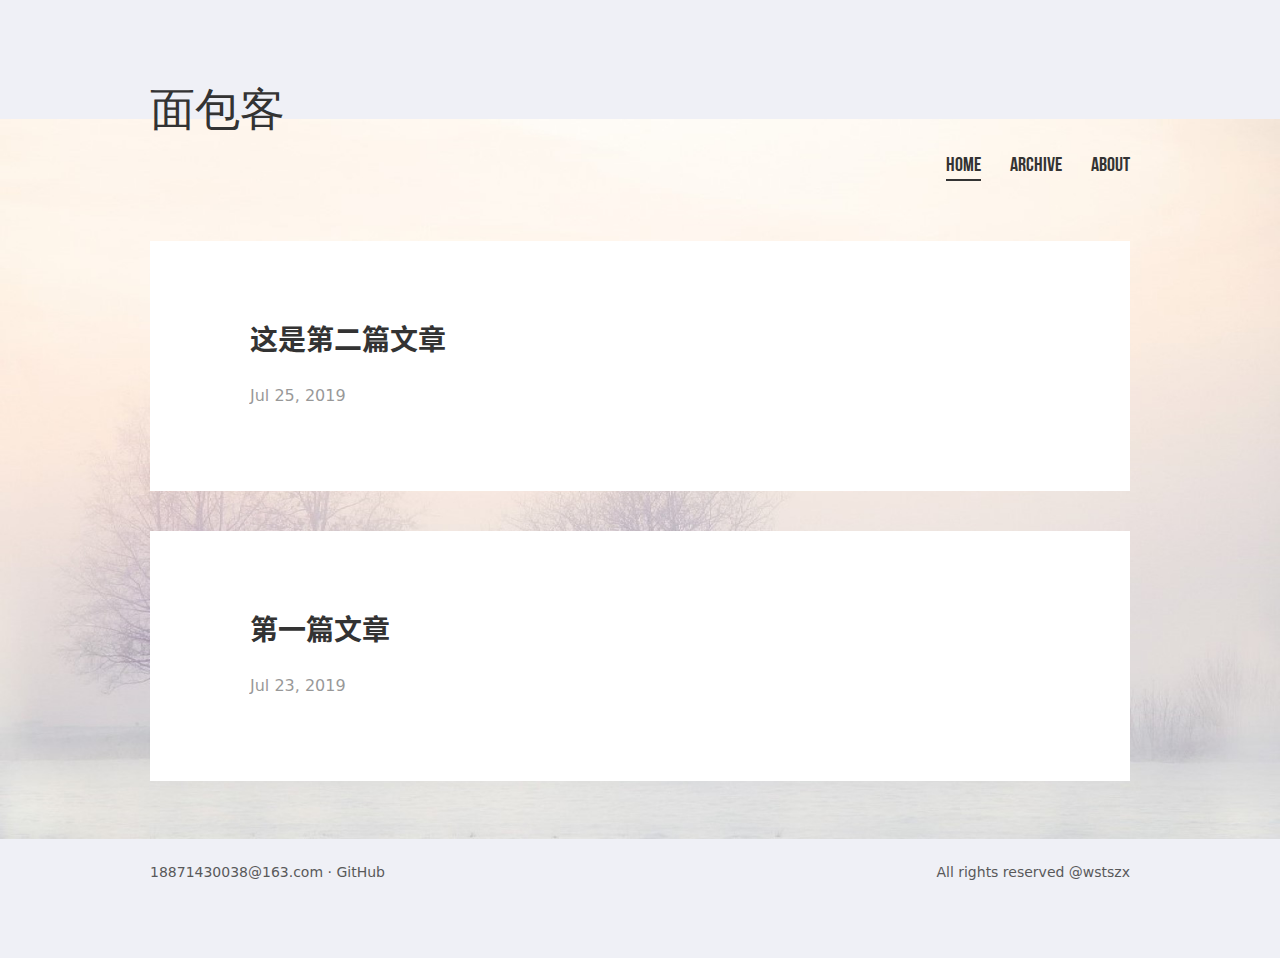
<file: index.html>
<!DOCTYPE html>
<html>
<head><meta name="generator" content="Hexo 3.9.0">
  <meta charset="utf-8">
  
  <title>面包客</title>
  <meta name="viewport" content="width=device-width, initial-scale=1, maximum-scale=1">
  <meta property="og:type" content="website">
<meta property="og:title" content="面包客">
<meta property="og:url" content="http://wstszx.github.io/index.html">
<meta property="og:site_name" content="面包客">
<meta property="og:locale" content="zh-Hans">
<meta name="twitter:card" content="summary">
<meta name="twitter:title" content="面包客">
  
  <link rel="stylesheet" href="/css/index.css">
</head>
</html>
<body style="

  background: url(images/winters.jpg) center center no-repeat;
  background-size: contain;


  background-color: #eff0f6

">
  <div id="container">
    <nav id="nav">
  <header class="header">
    <a href="/" class="title">面包客</a>
  </header>
  <div class="ctnWrap">
    <div class="icons">
      
        
          
            <a href="https://github.com/wstszx?tab=repositories" target="_blank" class="nav-icn iconfont icon-github"></a>
          
        
      
    </div>
    <div class="menu">
      
        
            <a href="/" class="nav-menu z-active">HOME</a>
          
        
            <a href="/archives" class="nav-menu ">ARCHIVE</a>
          
        
            <a href="/about" class="nav-menu ">ABOUT</a>
          
        
      
    </div>
  </div>
</nav>
    <div id="main">
  <div class="project-card">
  
  <div class="ctnWrap">
    <a href="/2019/07/25/这是第二篇文章/" class="title">这是第二篇文章</a>
    <section class="desc">
  
</section>
    <p class="sub">Jul 25, 2019</p>
  </div>
</div>

  <div class="project-card">
  
  <div class="ctnWrap">
    <a href="/2019/07/23/这是我的第一篇博客试验/" class="title">第一篇文章</a>
    <section class="desc">
  
</section>
    <p class="sub">Jul 23, 2019</p>
  </div>
</div>


</div>
    <footer id="footer" class="f-cf">
  18871430038@163.com
  
    
      
        · <a href="https://github.com/wstszx?tab=repositories" target="_blank" class="nav-icn">GitHub</a>
      
    
  
  <span class="copyright">All rights reserved @wstszx</span>
</footer>
  </div>
</body>
</html>
</file>
<file: css/index.css>
@import url(reset.css);
#container {
  max-width: 980px;
  margin: 90px auto 75px;
  padding: 0 15px; }
  @media screen and (max-width: 600px) {
    #container {
      margin-top: 20px;
      margin-bottom: 20px; } }

#panel {
  background-color: white; }

a {
  color: #333;
  text-decoration: none; }
  a:hover {
    opacity: .7; }

body {
  font-family: -apple-system, system-ui, "Helvetica Neue", "PingFang SC", "Microsoft YaHei", "Source Han Sans SC", "Noto Sans CJK SC", "WenQuanYi Micro Hei", sans-serif; }

@font-face {
  font-family: 'BebasNeue';
  src: url("/fonts/BebasNeue.otf"); }

@font-face {
  font-family: 'MaturaScriptCapitals';
  src: url("/fonts/MaturaMTScriptCapitals.ttf"); }

@font-face {
  font-family: 'iconfont';
  /* project id 861369 */
  src: url("//at.alicdn.com/t/font_861369_9voy0xmnmvl.eot");
  src: url("//at.alicdn.com/t/font_861369_9voy0xmnmvl.eot?#iefix") format("embedded-opentype"), url("//at.alicdn.com/t/font_861369_9voy0xmnmvl.woff") format("woff"), url("//at.alicdn.com/t/font_861369_9voy0xmnmvl.ttf") format("truetype"), url("//at.alicdn.com/t/font_861369_9voy0xmnmvl.svg#iconfont") format("svg"); }

.iconfont {
  font-family: "iconfont" !important;
  font-size: 16px;
  font-style: normal;
  -webkit-font-smoothing: antialiased;
  -webkit-text-stroke-width: 0.2px;
  -moz-osx-font-smoothing: grayscale; }
  .iconfont.icon-behance::before {
    content: '\e919'; }
  .iconfont.icon-lofter::before {
    content: '\e63c'; }
  .iconfont.icon-instagram::before {
    content: '\e626'; }
  .iconfont.icon-dribbble::before {
    content: '\e6c3'; }
  .iconfont.icon-github::before {
    content: '\e799'; }
  .iconfont.icon-arrow-left::before {
    content: '\e91a'; }
  .iconfont.icon-arrow-right::before {
    content: '\e636'; }

.f-fl {
  float: left; }

.f-fr {
  float: right; }

.f-cf::after {
  content: '';
  display: block;
  height: 0;
  visibility: hidden;
  clear: both; }

#nav {
  margin-bottom: 64px; }
  #nav > .header {
    margin-bottom: 10px; }
    #nav > .header > .title {
      font-size: 45px;
      line-height: 53px;
      color: #333;
      font-family: MaturaScriptCapitals; }
      #nav > .header > .title:hover {
        opacity: .7; }
  #nav > .ctnWrap {
    display: flex;
    flex-wrap: wrap;
    justify-content: space-between; }
    #nav > .ctnWrap > .menu {
      text-align: right; }
    @media screen and (max-width: 600px) {
      #nav > .ctnWrap {
        flex-direction: column; }
        #nav > .ctnWrap > .menu {
          text-align: center;
          margin-top: 10px; } }
  #nav .nav-menu {
    font-family: BebasNeue;
    font-size: 20px;
    line-height: 24px;
    color: #333;
    margin-left: 24px; }
    #nav .nav-menu:first-child {
      margin-left: 0; }
    #nav .nav-menu.z-active {
      position: relative; }
      #nav .nav-menu.z-active::after {
        content: '';
        position: absolute;
        left: 0;
        right: 0;
        bottom: -4px;
        height: 2px;
        background-color: #333; }
    @media screen and (max-width: 600px) {
      #nav .nav-menu {
        margin-left: 10px;
        font-size: 18px; } }
  #nav .nav-icn {
    margin-right: 15px;
    line-height: 24px; }
    #nav .nav-icn:last-child {
      margin-right: 0; }
  @media screen and (max-width: 600px) {
    #nav {
      text-align: center;
      margin-bottom: 20px; }
      #nav > .ctnWrap {
        justify-content: space-around; } }

#footer {
  margin-top: 80px;
  font-size: 14px;
  line-height: 22px;
  opacity: 0.8;
  color: #333; }
  #footer .copyright {
    float: right; }
  @media screen and (max-width: 800px) {
    #footer {
      margin-top: 20px;
      text-align: center; }
      #footer .copyright {
        display: block;
        float: none; } }

.pagination {
  padding: 20px;
  background-color: white;
  text-align: center; }
  .pagination > .prev, .pagination > .next {
    margin: 0 10px; }
  .pagination > .page-number {
    margin: 0 10px; }
    .pagination > .page-number.current {
      text-decoration: underline; }

.project-card {
  display: flex;
  justify-content: space-between;
  align-items: center;
  padding: 80px 100px;
  margin: 40px 0;
  background-color: white;
  color: #333; }
  .project-card > .imgWrap {
    width: 320px;
    height: 240px;
    margin-right: 40px;
    background-color: #f8f8f8; }
    .project-card > .imgWrap > img {
      width: 100%;
      height: 100%; }
  .project-card > .ctnWrap {
    flex: 1; }
    .project-card > .ctnWrap > .title {
      font-weight: 600;
      font-size: 28px;
      line-height: 40px; }
      .project-card > .ctnWrap > .title:hover {
        opacity: 1;
        color: #f0534e; }
    .project-card > .ctnWrap > .desc {
      font-size: 16px;
      line-height: 30px;
      margin-top: 20px;
      margin-bottom: 15px; }
    .project-card > .ctnWrap > .sub {
      font-size: 16px;
      line-height: 30px;
      opacity: .5; }
  .project-card.project-card-continuous {
    flex-direction: row-reverse;
    margin: 0;
    position: relative; }
    .project-card.project-card-continuous > .imgWrap {
      margin-right: 0;
      margin-left: 40px; }
    .project-card.project-card-continuous::after {
      content: '';
      position: absolute;
      left: 100px;
      right: 100px;
      bottom: 0;
      height: 1px;
      background-color: #e5e5e5; }
    @media screen and (max-width: 600px) {
      .project-card.project-card-continuous {
        flex-direction: column;
        padding: 20px; }
        .project-card.project-card-continuous > .imgWrap {
          margin-left: 0;
          margin-bottom: 20px; }
        .project-card.project-card-continuous::after {
          left: 20px;
          right: 20px; } }
  @media screen and (max-width: 600px) {
    .project-card {
      flex-direction: column;
      padding: 20px;
      margin: 10px 0; }
      .project-card > .imgWrap {
        margin-left: 0;
        margin-right: 0;
        margin-bottom: 20px;
        width: 100%; } }

.article {
  margin: 64px 0 80px;
  padding: 80px 100px 0;
  background-color: white;
  color: #333;
  font-size: 16px;
  line-height: 30px; }
  .article > .title {
    font-size: 28px;
    line-height: 40px;
    margin-bottom: 10px;
    font-weight: 600; }
  .article > .sub {
    opacity: .5;
    margin-bottom: 20px; }
  .article > .content {
    padding-bottom: 64px; }
    .article > .content h1, .article > .content h2, .article > .content h3, .article > .content h4, .article > .content h5 {
      font-size: 24px;
      font-weight: 600;
      line-height: 40px;
      margin-bottom: 15px; }
    .article > .content p {
      font-size: 16px;
      line-height: 30px;
      margin-bottom: 15px; }
    .article > .content pre, .article > .content .highlight {
      overflow: auto;
      padding: 0;
      margin-bottom: 15px;
      color: #333;
      background: #f8f8f8; }
      .article > .content pre .gutter, .article > .content .highlight .gutter {
        text-align: right; }
        .article > .content pre .gutter pre, .article > .content .highlight .gutter pre {
          background-color: #f0f0f0;
          padding: 0 10px; }
      .article > .content pre .code, .article > .content .highlight .code {
        padding: 0 10px; }
    .article > .content ul, .article > .content ol {
      margin: 15px 0;
      margin-left: 15px; }
      .article > .content ul > li, .article > .content ol > li {
        padding-left: 20px;
        position: relative; }
        .article > .content ul > li::before, .article > .content ol > li::before {
          content: '';
          position: absolute;
          left: 0;
          top: 15px;
          margin-top: -3px;
          width: 6px;
          height: 6px;
          border-radius: 100%;
          background-color: #444; }
    .article > .content a {
      color: #f0534e; }
    .article > .content strong {
      font-weight: 600; }
    .article > .content figure > img {
      display: block; }
    .article > .content figcaption {
      font-size: 14px; }
    .article > .content blockquote {
      border-left: 4px solid #ddd;
      color: #7a7a7a;
      border-left: 5px solid #ccc;
      padding-left: 15px;
      font-size: 16px;
      margin-bottom: 15px; }
      .article > .content blockquote > :last-child {
        margin-bottom: 0; }
    .article > .content * {
      max-width: 100%; }
  .article > footer {
    padding: 40px 0;
    border-top: solid 1px #eee; }
    .article > footer > .link {
      font-size: 16px;
      line-height: 22px;
      max-width: 50%; }
  @media screen and (max-width: 600px) {
    .article {
      padding: 20px 20px 0;
      margin: 20px 0; }
      .article > footer {
        padding: 10px 0; } }

.archive {
  padding: 80px 160px;
  background-color: white; }
  @media screen and (max-width: 600px) {
    .archive {
      padding: 20px; } }

.archive-category > .title {
  font-size: 28px;
  line-height: 40px;
  font-weight: 600; }

.archive-category > .menu {
  margin-bottom: 70px; }
  .archive-category > .menu > li {
    margin-top: 10px;
    font-size: 16px;
    line-height: 24px;
    display: flex;
    justify-content: space-between;
    line-height: 24px; }
    .archive-category > .menu > li > a:hover {
      opacity: 1;
      color: #f0534e; }
    .archive-category > .menu > li > span {
      opacity: .45;
      font-size: 14px;
      min-width: 90px;
      text-align: right; }

.archive-category:last-child > .menu {
  margin-bottom: 0; }

.about {
  background-color: white;
  min-height: 300px;
  padding: 80px;
  font-size: 16px;
  line-height: 30px; }

.tagcloud {
  background-color: white;
  padding: 60px; }
  .tagcloud > a {
    display: inline-block;
    padding: 10px; }
</file>
